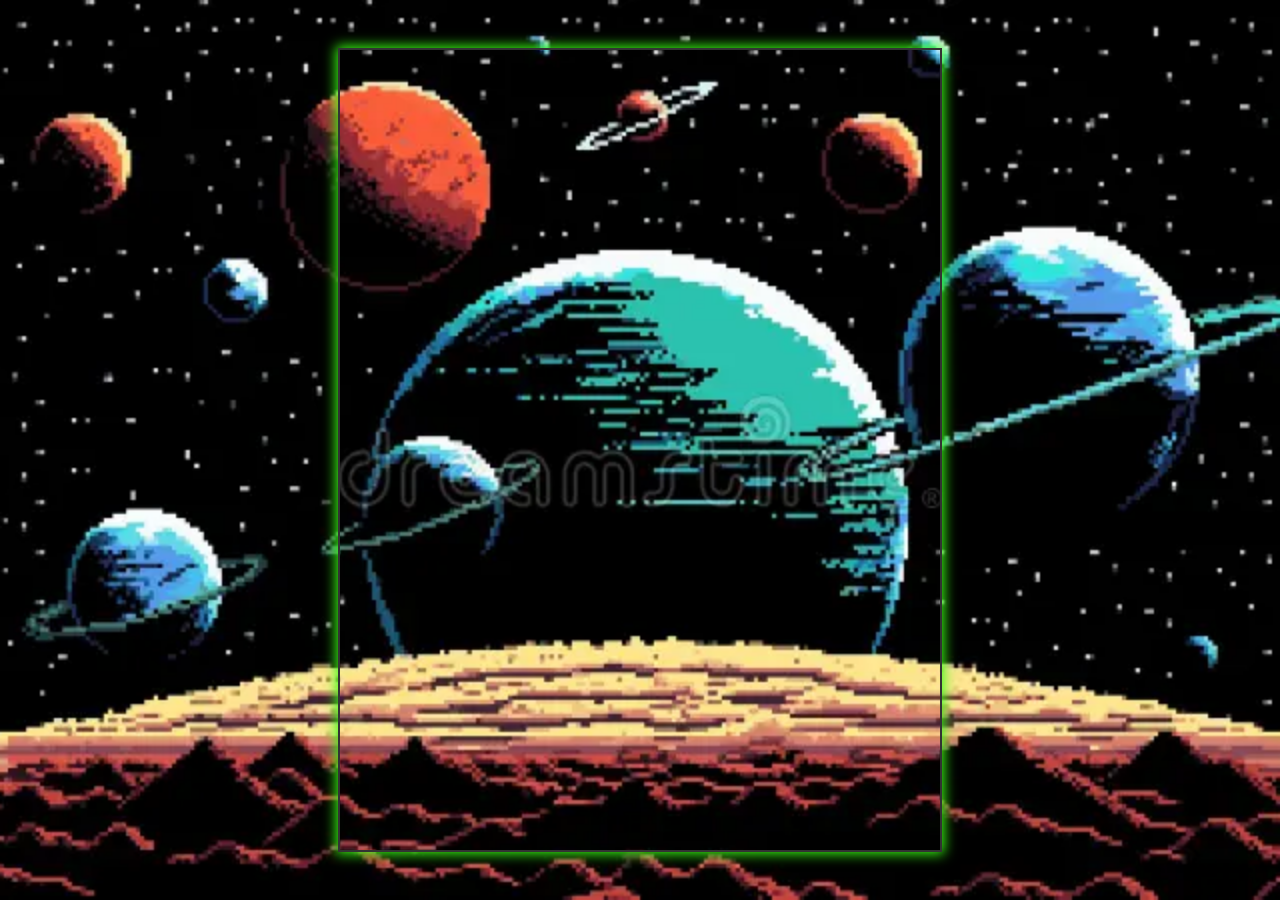
<file: index.html>
<!DOCTYPE html>
<html>
    <head>
        <title>Space Invaders</title>
        <link rel="stylesheet" href="style.css">
    </head>
    <body>
        <canvas id="gameCanvas" width="600" height="800"></canvas>
        <script src="game.js"></script>
    </body>
</html>
</file>
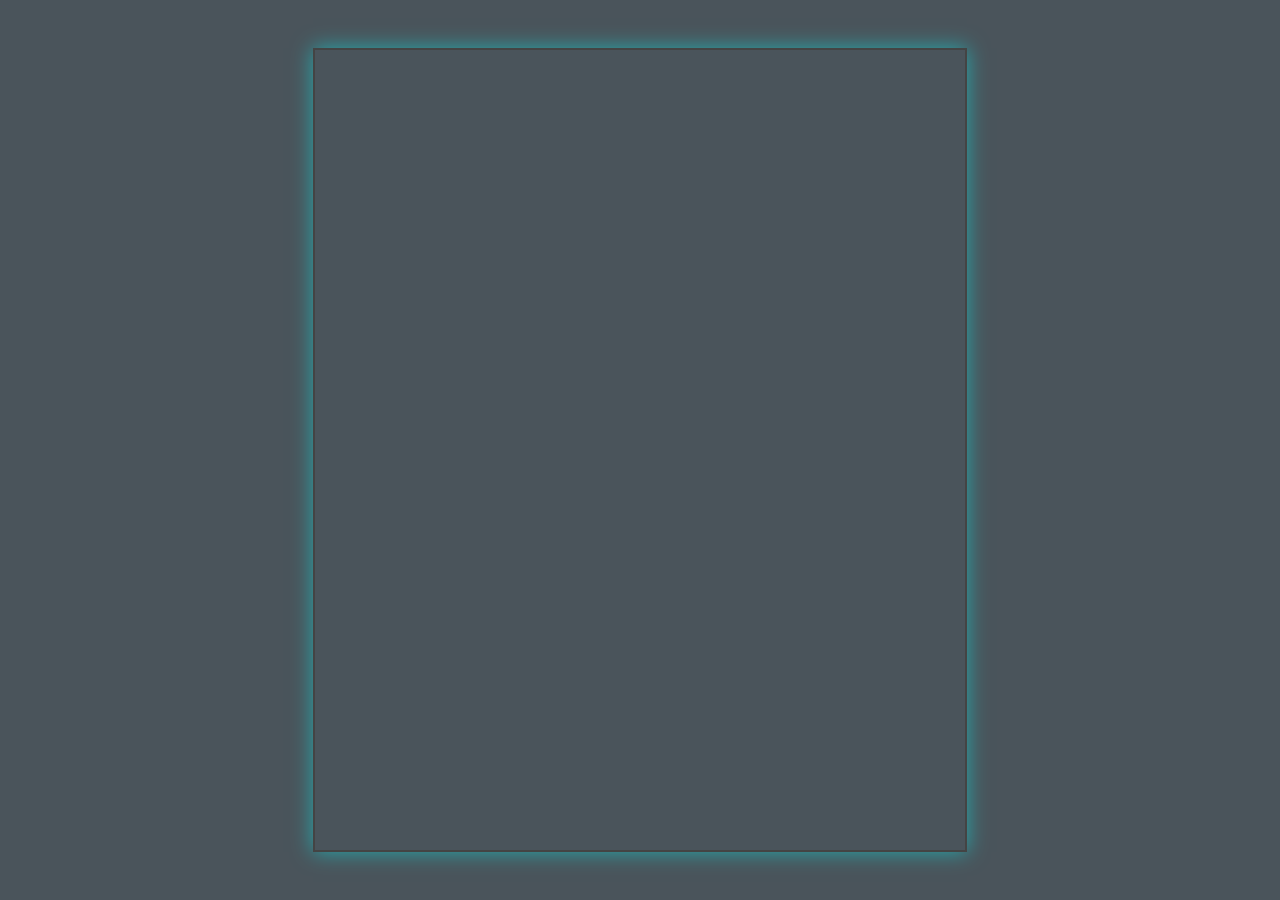
<file: frontend/index.html>
<!DOCTYPE html>
    <html>
        <head>
            <title>Space Invaders</title>
            <link rel="stylesheet" href="styles.css">
        </head>
    <body>
        <canvas id="gameCanvas" width="650" height="800"></canvas>
        <script src="js/game.js"></script>
    </body>
</html>
</file>
<file: style.css>
body {
    margin: 0;
    display: flex;
    justify-content: center;
    align-items: center;
    height: 100vh;
    background: url('background.jpg') no-repeat center center fixed;
    background-size: cover;
    overflow: hidden;
}

canvas {
    border: 2px solid #333;
    box-shadow: 0 0 12px 2px #39ff14;
}
</file>
<file: frontend/styles.css>
body {
  margin: 0;
  padding: 0;
  display: flex;
  justify-content: center;
  align-items: center;
  min-height: 100vh;
  background-color: rgb(74, 84, 91);
  overflow: hidden;
}

#gameCanvas {
  display: block;
  margin: 0 auto;
  border: 2px solid #444;
  box-shadow: 0 0 20px rgba(0, 255, 255, 0.5);
}
</file>
